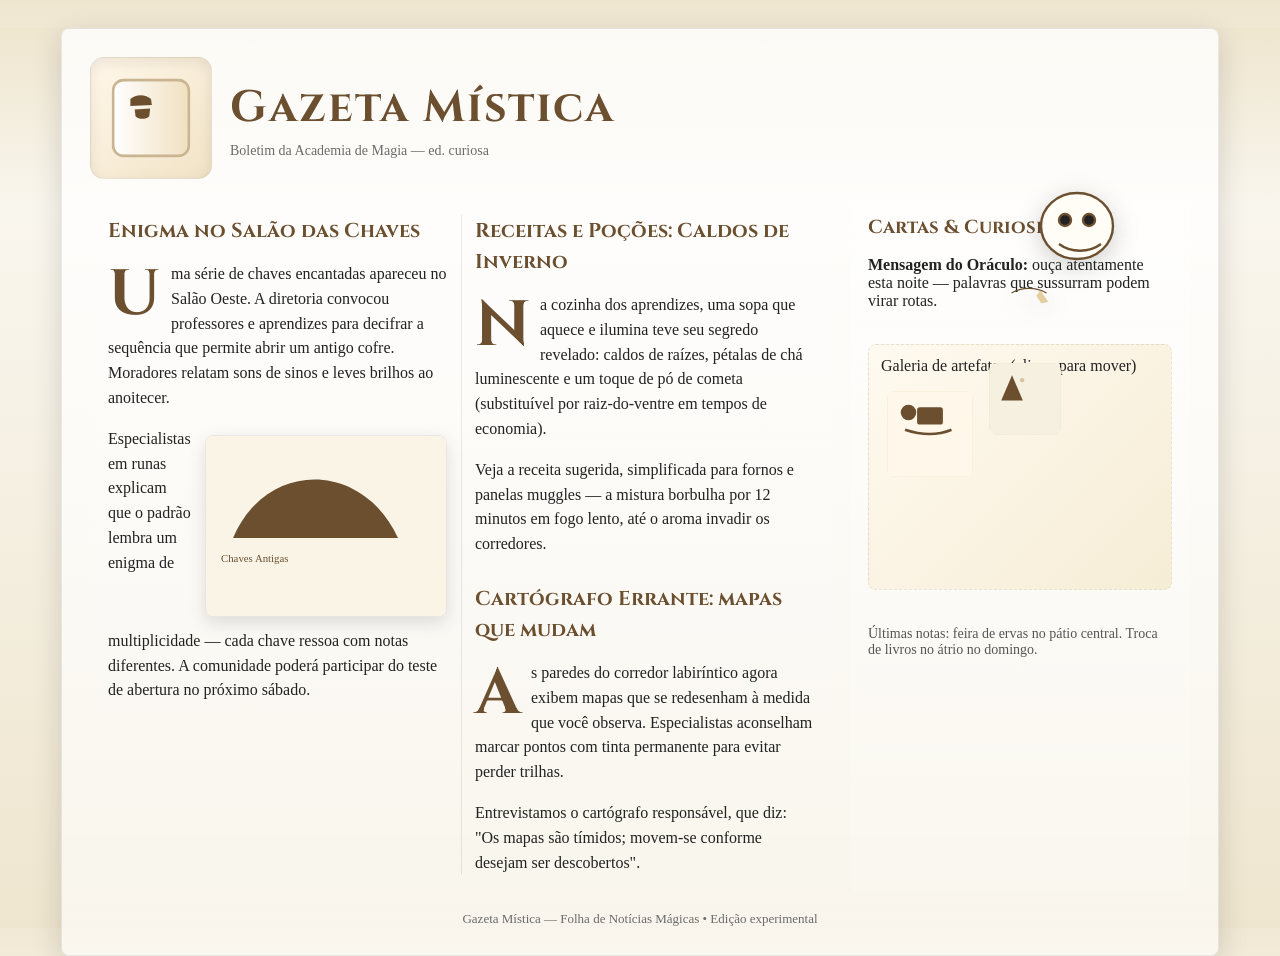
<file: html/jornal Hogwarts/index.html>
<!doctype html>
<html lang="pt-BR">
<head>
    <meta charset="utf-8" />
    <meta name="viewport" content="width=device-width,initial-scale=1" />
    <title>Gazeta Mística — Jornal da Academia de Magia</title>
    <link href="https://fonts.googleapis.com/css2?family=Cinzel:wght@400;700&family=Libre+Serif:ital,wght@0,400;0,700;1,400&display=swap" rel="stylesheet">
    <style>
        :root{
            --paper:#f3ecd7;
            --ink:#222;
            --accent:#6b4f2f;
            --sep: rgba(0,0,0,0.08);
        }

        html,body{height:100%;margin:0;background:
            linear-gradient(180deg,#efe6cf 0%,#f9f6ee 20%, #efe6cf 100%); color:var(--ink);
            font-family:"Libre Serif", serif; -webkit-font-smoothing:antialiased;
        }

        /* page */
        .page{
            max-width:1100px;
            margin:28px auto;
            background: linear-gradient(180deg, rgba(255,255,255,0.8), rgba(255,255,255,0.6));
            padding:28px;
            box-shadow: 0 8px 30px rgba(0,0,0,0.15);
            border-radius:8px;
            border:1px solid var(--sep);
            position:relative;
            overflow:hidden;
        }

        /* masthead */
        .masthead{
            display:flex;
            align-items:center;
            gap:18px;
            margin-bottom:18px;
        }
        .masthead .logo{
            width:120px;height:120px;
            background:linear-gradient(135deg,#fff7ea,#f1e3c6);
            border-radius:14px;
            display:flex;align-items:center;justify-content:center;
            box-shadow: 0 4px 14px rgba(0,0,0,0.08) inset;
            border:1px solid var(--sep);
            position:relative;
            overflow:visible;
        }
        .masthead h1{
            font-family:"Cinzel", serif;
            margin:0;
            color:var(--accent);
            font-size:44px;
            letter-spacing:2px;
            transform-origin:left center;
            animation: floatTitle 6s ease-in-out infinite;
        }
        @keyframes floatTitle{
            0%{transform:translateY(0) rotate(-0.5deg)}
            50%{transform:translateY(-6px) rotate(0.5deg)}
            100%{transform:translateY(0) rotate(-0.5deg)}
        }
        .masthead .sub{
            color:#6b6b6b;
            margin-top:6px;
            font-size:14px;
        }

        /* layout */
        .content{
            display:grid;
            grid-template-columns: 1fr 340px;
            gap:18px;
        }

        /* main column looks like old paper with columns */
        .main{
            background:linear-gradient(180deg, rgba(255,255,255,0.2), rgba(255,255,255,0));
            padding:18px;
            border-radius:6px;
            column-count:2;
            column-gap:28px;
            column-rule: 1px solid var(--sep);
            font-size:16px;
            line-height:1.55;
        }
        .main h2{
            font-family:"Cinzel", serif;
            font-size:20px;
            margin:0 0 8px 0;
            color:var(--accent);
            break-inside:avoid;
        }
        .dropcap{
            float:left;
            font-size:64px;
            line-height:54px;
            font-weight:700;
            margin-right:10px;
            color:var(--accent);
            font-family:"Cinzel", serif;
            transform:translateY(6px);
        }
        .article{
            margin-bottom:26px;
            break-inside:avoid;
            position:relative;
        }

        /* side bar with moving images */
        .sidebar{
            padding:18px;
            background:linear-gradient(180deg, rgba(255,255,255,0.35), rgba(255,255,255,0.1));
            border-radius:6px;
            min-height:360px;
            position:relative;
            overflow:hidden;
        }
        .widget-title{
            font-weight:700;
            color:var(--accent);
            margin:0 0 10px 0;
            font-family:"Cinzel", serif;
        }

        /* floating decorative images */
        .sprite{
            position:absolute;
            width:96px;height:96px;
            pointer-events:none;
            transition:transform 1s ease, left 1s ease, top 1s ease;
            will-change:transform,left,top;
            filter:drop-shadow(0 6px 12px rgba(0,0,0,0.18));
        }
        /* gentle bobbing */
        .floaty{
            animation: bob 4s ease-in-out infinite;
        }
        @keyframes bob{
            0%{transform:translateY(0)}
            50%{transform:translateY(-8px)}
            100%{transform:translateY(0)}
        }

        /* small image inside articles */
        .inline-img{
            width:100%;
            max-width:240px;
            float:right;
            margin:8px 0 12px 12px;
            border-radius:8px;
            border:1px solid var(--sep);
            box-shadow: 0 6px 18px rgba(0,0,0,0.12);
            transition: transform 0.6s ease;
        }
        .inline-img:hover{ transform: translateY(-6px) rotate(-1deg); }

        /* footer */
        .footer{
            margin-top:18px;
            font-size:13px;
            color:#6b6b6b;
            text-align:center;
        }

        /* responsive */
        @media (max-width:960px){
            .content{grid-template-columns:1fr;}
            .masthead h1{font-size:32px}
            .main{column-count:1}
            .sprite{display:none}
        }
    </style>
</head>
<body>
    <div class="page" id="page">
        <div class="masthead">
            <div class="logo" aria-hidden="true">
                <!-- simple SVG crest -->
                <svg width="86" height="86" viewBox="0 0 100 100" xmlns="http://www.w3.org/2000/svg">
                    <defs>
                        <linearGradient id="g" x1="0" x2="1"><stop offset="0" stop-color="#fff"/><stop offset="1" stop-color="#f0e0c0"/></linearGradient>
                    </defs>
                    <rect x="6" y="6" width="88" height="88" rx="12" fill="url(#g)" stroke="#c9b591" stroke-width="3"/>
                    <g transform="translate(24,20)" fill="#6b4f2f" >
                        <path d="M2 8c6-6 18-6 24 0l1 7-25 1z"/>
                        <path d="M8 28c4 4 12 4 16 0l1-9-18 1z"/>
                    </g>
                </svg>
            </div>
            <div>
                <h1>Gazeta Mística</h1>
                <div class="sub">Boletim da Academia de Magia — ed. curiosa</div>
            </div>
        </div>

        <div class="content">
            <main class="main" role="main">
                <article class="article">
                    <h2>Enigma no Salão das Chaves</h2>
                    <p><span class="dropcap">U</span>ma série de chaves encantadas apareceu no Salão Oeste. A diretoria convocou professores e aprendizes para decifrar a sequência que permite abrir um antigo cofre. Moradores relatam sons de sinos e leves brilhos ao anoitecer.</p>
                    <img class="inline-img" src="data:image/svg+xml;utf8,
                        <svg xmlns='http://www.w3.org/2000/svg' width='800' height='600'>
                            <rect width='100%' height='100%' fill='%23f9f4e6'/>
                            <g transform='translate(80,40)' fill='%236b4f2f'>
                                <path d='M10 300 C120 40 440 40 560 300 L10 300 Z' />
                            </g>
                            <text x='50' y='420' font-family='Libre Serif,serif' font-size='36' fill='%236b4f2f'>Chaves Antigas</text>
                        </svg>" alt="ilustração chaves encantadas">
                    <p>Especialistas em runas explicam que o padrão lembra um enigma de multiplicidade — cada chave ressoa com notas diferentes. A comunidade poderá participar do teste de abertura no próximo sábado.</p>
                </article>

                <article class="article">
                    <h2>Receitas e Poções: Caldos de Inverno</h2>
                    <p><span class="dropcap">N</span>a cozinha dos aprendizes, uma sopa que aquece e ilumina teve seu segredo revelado: caldos de raízes, pétalas de chá luminescente e um toque de pó de cometa (substituível por raiz-do-ventre em tempos de economia).</p>
                    <p>Veja a receita sugerida, simplificada para fornos e panelas muggles — a mistura borbulha por 12 minutos em fogo lento, até o aroma invadir os corredores.</p>
                </article>

                <article class="article">
                    <h2>Cartógrafo Errante: mapas que mudam</h2>
                    <p><span class="dropcap">A</span>s paredes do corredor labiríntico agora exibem mapas que se redesenham à medida que você observa. Especialistas aconselham marcar pontos com tinta permanente para evitar perder trilhas.</p>
                    <p>Entrevistamos o cartógrafo responsável, que diz: "Os mapas são tímidos; movem-se conforme desejam ser descobertos".</p>
                </article>
            </main>

            <aside class="sidebar" aria-labelledby="sidebar-title">
                <h3 id="sidebar-title" class="widget-title">Cartas & Curiosidades</h3>
                <p><strong>Mensagem do Oráculo:</strong> ouça atentamente esta noite — palavras que sussurram podem virar rotas.</p>

                <div style="height:18px"></div>

                <div style="position:relative; height:220px; border-radius:8px; overflow:hidden; background:
                    linear-gradient(135deg,#fffaf0,#f6edd6); border:1px dashed var(--sep); padding:12px;">
                    <p style="margin:0 0 8px 0;">Galeria de artefatos (clique para mover)</p>
                    <!-- clickable images that will jump around -->
                    <img src="data:image/svg+xml;utf8,
                        <svg xmlns='http://www.w3.org/2000/svg' width='200' height='200'>
                            <rect width='100%' height='100%' rx='14' fill='%23fff7ea' stroke='%23e6d5b0'/>
                            <g transform='translate(30,30)' fill='%236b4f2f'>
                                <circle cx='20' cy='20' r='18'/>
                                <rect x='40' y='8' width='60' height='40' rx='6'/>
                                <path d='M12 60 q60 20 108 0' stroke='%236b4f2f' stroke-width='6' fill='none'/>
                            </g>
                        </svg>" class="movable" style="position:absolute; left:18px; top:46px; width:86px; height:86px; border-radius:8px; cursor:pointer;" alt="artefato 1" />
                    <img src="data:image/svg+xml;utf8,
                        <svg xmlns='http://www.w3.org/2000/svg' width='200' height='200'>
                            <rect width='100%' height='100%' rx='12' fill='%23f6f0e0' stroke='%23e6d5b0'/>
                            <g transform='translate(24,24)' fill='%236b4f2f'>
                                <path d='M10 80 L40 10 L70 80 Z' />
                                <circle cx='68' cy='24' r='6' fill='%23d9c2a0'/>
                            </g>
                        </svg>" class="movable" style="position:absolute; left:120px; top:18px; width:72px; height:72px; border-radius:8px; cursor:pointer;" alt="artefato 2" />
                </div>

                <div style="height:22px"></div>

                <p style="font-size:14px; color:#555">Últimas notas: feira de ervas no pátio central. Troca de livros no átrio no domingo.</p>
            </aside>
        </div>

        <div class="footer">Gazeta Mística — Folha de Notícias Mágicas • Edição experimental</div>

        <!-- decorative sprites that move around the page -->
        <svg class="sprite floaty" id="owl" viewBox="0 0 64 64" style="left:18px; top: -24px;">
            <g fill="#fffdf6" stroke="#6b4f2f" stroke-width="1.6">
                <ellipse cx="32" cy="32" rx="24" ry="22" />
                <circle cx="24" cy="28" r="4" fill="#222"/>
                <circle cx="40" cy="28" r="4" fill="#222"/>
                <path d="M20 44c8 6 20 6 28 0" fill="none"/>
            </g>
        </svg>

        <svg class="sprite floaty" id="broom" viewBox="0 0 64 64" style="right: -36px; top: 10px; width:130px; height:40px;">
            <g fill="none" stroke="#6b4f2f" stroke-width="2">
                <path d="M4 32 C20 22 44 22 60 32" />
                <path d="M50 28 L62 46 L52 48 L44 36" fill="#e6cf9a" stroke="rgba(0,0,0,0.06)"/>
            </g>
        </svg>
    </div>

    <script>
        // Move decorative sprites in a slow wandering motion
        (function(){
            const page = document.getElementById('page');
            const sprites = Array.from(page.querySelectorAll('.sprite'));
            function placeSprites(){
                const rect = page.getBoundingClientRect();
                sprites.forEach((el, i) => {
                    const w = el.offsetWidth || 80;
                    const h = el.offsetHeight || 80;
                    const padding = 8;
                    const left = Math.random() * (rect.width - w - padding*2) + padding;
                    const top = Math.random() * (rect.height*0.5 - h - padding) + padding - 20;
                    el.style.left = left + 'px';
                    el.style.top = top + 'px';
                });
            }
            // initial
            placeSprites();
            // slowly reposition every 6 seconds with smooth transition
            setInterval(placeSprites, 6000);

            // make "movable" images jump to random positions inside their parent when clicked
            const movables = Array.from(document.querySelectorAll('.movable'));
            movables.forEach(img=>{
                img.addEventListener('click', ()=>{
                    const parent = img.parentElement;
                    const pr = parent.getBoundingClientRect();
                    const iw = img.offsetWidth, ih = img.offsetHeight;
                    const left = Math.random() * (pr.width - iw - 12) + 6;
                    const top = Math.random() * (pr.height - ih - 12) + 6;
                    img.style.left = left + 'px';
                    img.style.top = top + 'px';
                });
            });

            // small keyboard shortcut: press "M" to shuffle movables
            window.addEventListener('keydown', (e)=>{
                if(e.key.toLowerCase() === 'm'){
                    movables.forEach(img=> img.click());
                }
            });

            // subtle parallax while moving mouse
            page.addEventListener('mousemove', (ev)=>{
                const cx = ev.clientX / window.innerWidth - 0.5;
                const cy = ev.clientY / window.innerHeight - 0.5;
                sprites.forEach((el, idx)=>{
                    const depth = (idx + 1) * 6;
                    el.style.transform = `translate(${cx * depth}px, ${cy * depth}px)`;
                });
            });
        })();
    </script>
</body>
</html>
</file>
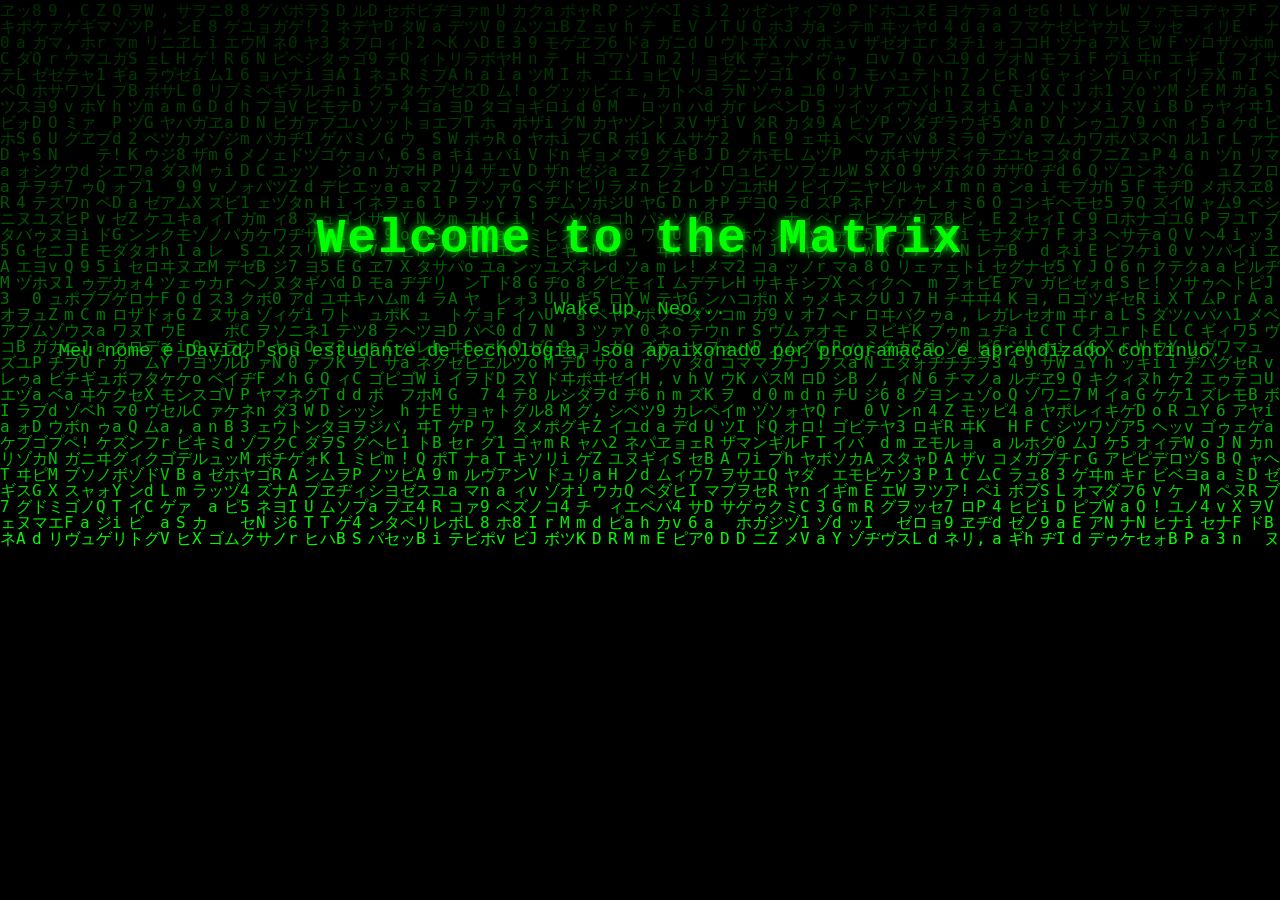
<file: html/matrix.html/index.html>
<!DOCTYPE html>
<html lang="en">
<head>
    <meta charset="UTF-8">
    <meta name="viewport" content="width=device-width, initial-scale=1.0">
    <title>Matrix Digital Rain</title>
    <style>
        body {
            margin: 0;
            background: black;
            display: flex;
            flex-direction: column;
            height: 100vh;
            overflow: hidden;
            font-family: 'Courier New', monospace;
        }

        #matrix {
            position: absolute;
            top: 0;
            left: 0;
        }
    
        .content {
            position: relative;
            z-index: 1;
            color: #00ff00;
            text-align: center;
            margin-top: 20vh;
        }
        
       h1 {
            font-size: 3em;
            text-shadow: 0 0 10px #00ff00;
            letter-spacing: 2px;
        }

        p {
            font-size: 1.2em;
            color: #00cc00;
        }
    </style>
</head>
<body>
    <canvas id="matrix"></canvas>
    <div class="content">
        <h1>Welcome to the Matrix</h1>
        <p>Wake up, Neo...</p>
        <p>Meu nome é David, sou estudante de tecnologia, sou apaixonado por programação e aprendizado contínuo.</p>
    </div> 
    
    
    <script>
        const canvas = document.getElementById('matrix');
        const ctx = canvas.getContext('2d');

        canvas.width = window.innerWidth;
        canvas.height = window.innerHeight;

        const katakana = 'アァカサタナハマヤャラワガザダバパイィキシチニヒミリヰギジヂビピウゥクスツヌフムユュルグズブヅプエェケセテネヘメレヱゲゼデベペオォコソトノホモヨョロヲゴゾドボポヴッン';
        const latin = 'ABCDEFGHIJKLMNOPQRSTUVWXYZ,Dani amor daminha vida!';
        const nums = '0123456789';
        const alphabet = katakana + latin + nums;

        const fontSize = 16;
        const columns = canvas.width/fontSize;
        const rainDrops = new Array(Math.floor(columns)).fill(1);

        function draw() {
            ctx.fillStyle = 'rgba(0, 0, 0, 0.05)';
            ctx.fillRect(0, 0, canvas.width, canvas.height);

            ctx.fillStyle = '#0F0';
            ctx.font = fontSize + 'px monospace';

            for(let i = 0; i < rainDrops.length; i++) {
                const text = alphabet.charAt(Math.floor(Math.random() * alphabet.length));
                ctx.fillText(text, i * fontSize, rainDrops[i] * fontSize);
                
                if(rainDrops[i] * fontSize > canvas.height && Math.random() > 0.975) {
                    rainDrops[i] = 0;
                }
                rainDrops[i]++;
            }
        }

        setInterval(draw, 30);

        window.addEventListener('resize', () => {
            canvas.width = window.innerWidth;
            canvas.height = window.innerHeight;
        });
    </script>
</body>
</html>
</file>
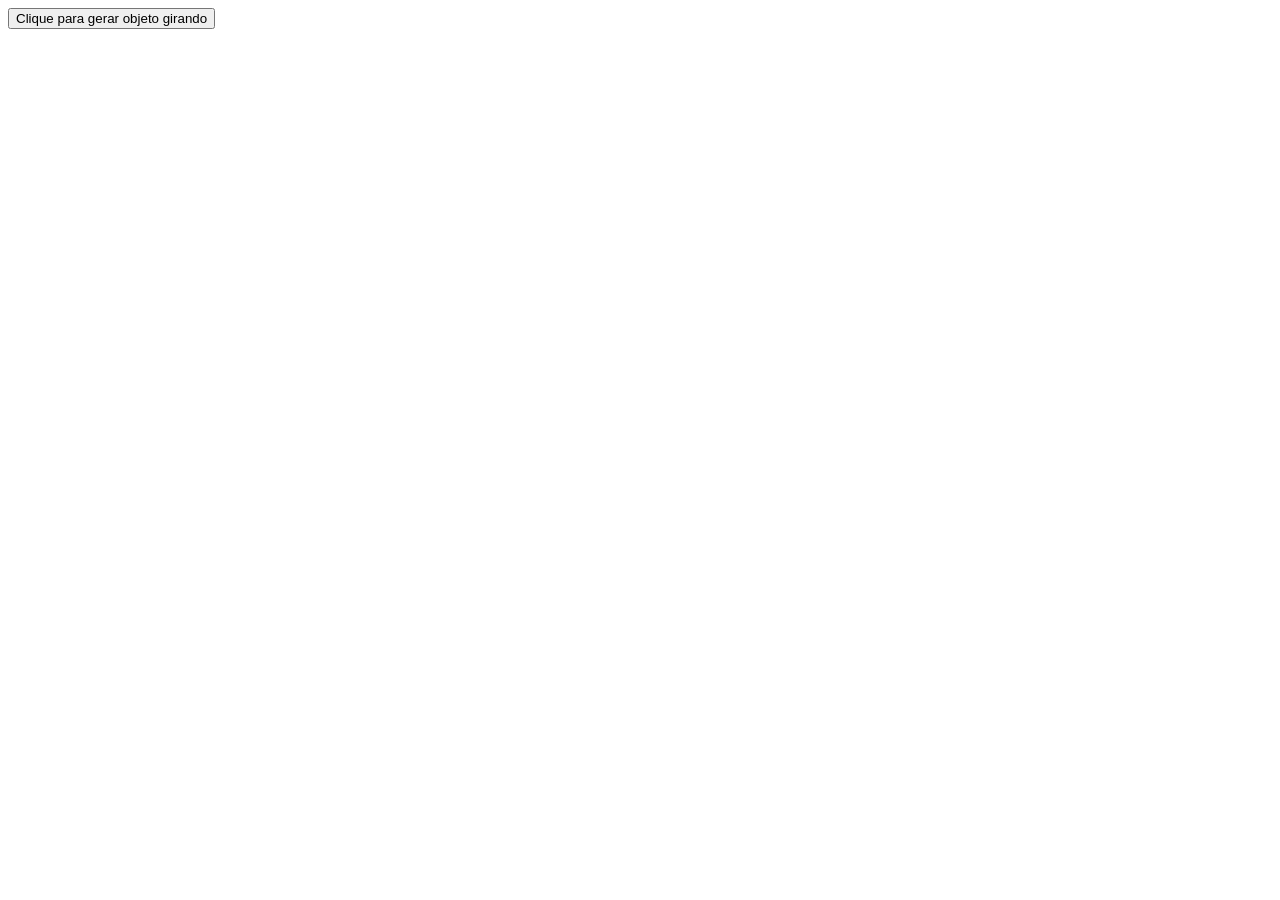
<file: html/botao.html>
<!DOCTYPE html>
<html lang="en">
<head>
    <meta charset="UTF-8">
    <meta name="viewport" content="width=device-width, initial-scale=1.0">
    <title>Botão com Objeto Girando</title>
    <style>
        .rotating-object {
            width: 100px;
            height: 100px;
            margin: 20px auto;
            display: none;
            animation: spin 2s linear infinite;
        }

        @keyframes spin {
            from {
                transform: rotate(0deg);
            }
            to {
                transform: rotate(360deg);
            }
        }
    </style>
</head>
<body>
    <button onclick="generateRotatingObject()">Clique para gerar objeto girando</button>
    <div id="rotating-object" class="rotating-object"></div>

    <script>
        function generateRotatingObject() {
            const object = document.getElementById('rotating-object');
            const shapes = [
                { width: '100px', height: '100px', borderRadius: '0', backgroundColor: 'blue' },
                { width: '100px', height: '100px', borderRadius: '50%', backgroundColor: 'green' },
                { width: '120px', height: '60px', borderRadius: '10px', backgroundColor: 'red' },
                { width: '80px', height: '80px', borderRadius: '20%', backgroundColor: 'purple' },
                { width: '100px', height: '50px', borderRadius: '0', backgroundColor: 'orange' }
            ];

            const randomShape = shapes[Math.floor(Math.random() * shapes.length)];

            object.style.width = randomShape.width;
            object.style.height = randomShape.height;
            object.style.borderRadius = randomShape.borderRadius;
            object.style.backgroundColor = randomShape.backgroundColor;
            object.style.display = 'block';
        }
    </script>
</body>
</html>
</file>
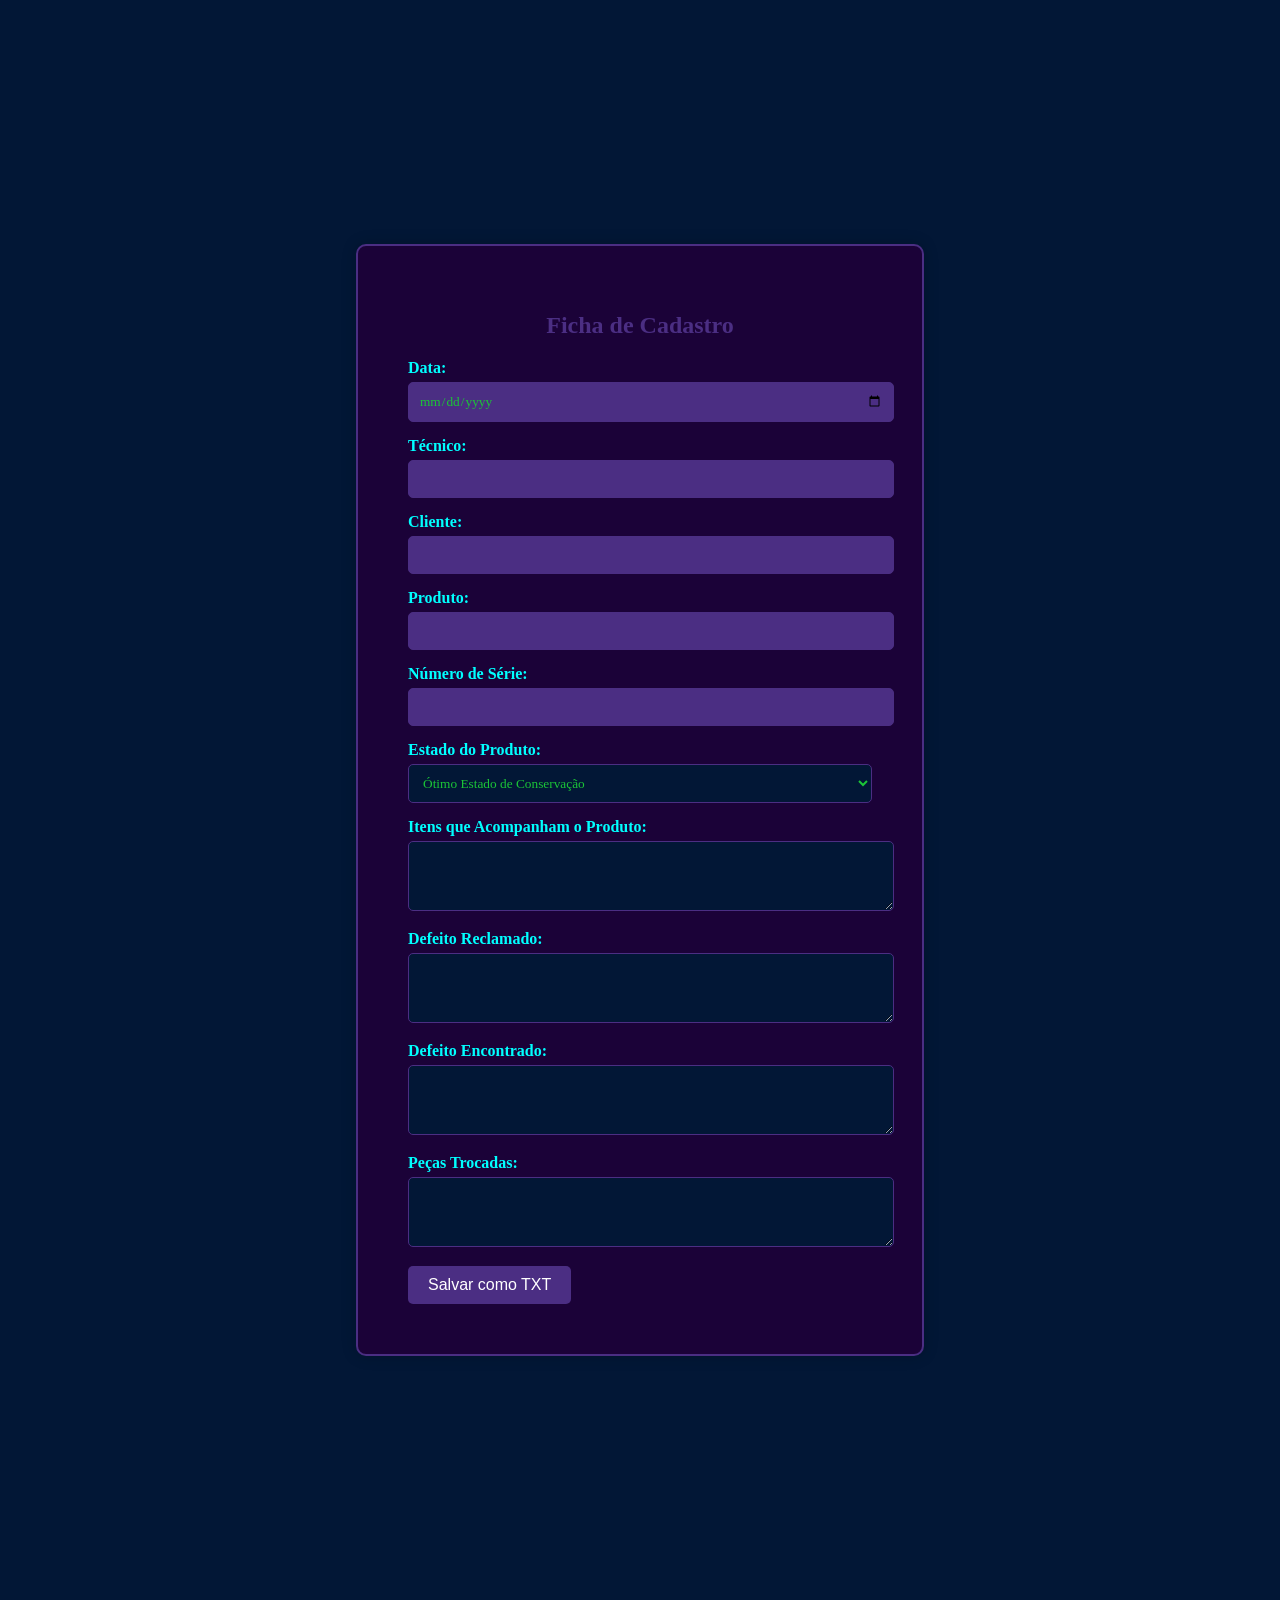
<file: html/Ficha-de-Cadastro.html>
<!DOCTYPE html>
<html lang="pt-BR">
<head>
    <meta charset="UTF-8">
    <meta name="viewport" content="width=device-width, initial-scale=1.0">
    <title>Ficha de Cadastro</title>
    <style>
        body {
            font-family: 'Georgia', serif;
            background-color: #021736;
            color: #4b2e83;
            margin: 100px;
            padding: 250px ;
            display: flex;
            justify-content: center;
            align-items: center;
            height: 100vh;
        }
        form {
            background: #1b0238;
            border: 2px solid #4b2e83;
            border-radius: 10px;
            padding: 50px;
            width: 80%;
            max-width: 600px;
            min-width: 120px;
            box-shadow: 0 0 15px rgba(0, 0, 0, 0.2);
                        
        }
        h1 {
            text-align: center;
            font-family: 'Times New Roman', serif;
            font-size: 24px;
            margin-bottom: 20px;
        }
        label {
            font-weight: bold;
            color: aqua;
        }
        
        
        textarea, input, select {
            width: 100%;
            margin-top: 5px;
            margin-bottom: 15px;
            padding: 10px;
            border: 1px solid #4b2e83;
            border-radius: 5px;
            font-family: 'Georgia', serif;
            background-color: #021736;
            color: rgb(27, 197, 55);
            
        }

        input {
            background-color: #4b2e83;
            
        }

       
        button {
            background-color: #4b2e83;
            color: #ffffff;
            border: none;
            padding: 10px 20px;
            border-radius: 5px;
            cursor: pointer;
            font-size: 16px;
        }
        button:hover {
            background-color: #3a2366;
        }
    </style>
</head>
<body>
    <form id="cadastroForm">
        <h1>Ficha de Cadastro</h1>
        <label for="data">Data:</label>
        <input type="date" id="data" name="data" required><br>

        <label for="tecnico">Técnico:</label>
        <input type="text" id="tecnico" name="tecnico" required><br>

        <label for="cliente">Cliente:</label>
        <input type="text" id="cliente" name="cliente" required><br>

        <label for="produto">Produto:</label>
        <input type="text" id="produto" name="produto" required><br>

        <label for="numero_serie">Número de Série:</label>
        <input type="text" id="numero_serie" name="numero_serie" required><br>

        <label for="estado_produto">Estado do Produto:</label>
        <select id="estado_produto" name="estado_produto" required>
            <option value="otimoestadodeconservacao">Ótimo Estado de Conservação</option>
            <option value="sujoearranhado">Sujo e Arranhado</option>
            <option value="Completamente-sujo">Completamente Sujo</option>
        </select><br>

        <label for="itens_acompanhamento">Itens que Acompanham o Produto:</label>
        <textarea id="itens_acompanhamento" name="itens_acompanhamento" rows="3" required></textarea><br>

        <label for="defeito_reclamado">Defeito Reclamado:</label>
        <textarea id="defeito_reclamado" name="defeito_reclamado" rows="3" required></textarea><br>

        <label for="defeito_encontrado">Defeito Encontrado:</label>
        <textarea id="defeito_encontrado" name="defeito_encontrado" rows="3"></textarea><br>

        <label for="pecas_trocadas">Peças Trocadas:</label>
        <textarea id="pecas_trocadas" name="pecas_trocadas" rows="3"></textarea><br>

        <button type="button" onclick="salvarComoTxt()">Salvar como TXT</button>
    </form>

    <script>
        function salvarComoTxt() {
            const form = document.getElementById('cadastroForm');
            const formData = new FormData(form);
            let conteudo = '******************************\n';

            for (const [key, value] of formData.entries()) {
                conteudo += `* ${key}: ${value}\n`;
            }

            conteudo += '******************************\n';

            const cliente = formData.get('cliente') || 'cliente';
            const data = formData.get('data') || 'data';
            const nomeArquivo = `${cliente}_${data}.txt`.replace(/[/\\?%*:|"<>]/g, '-');

            const blob = new Blob([conteudo], { type: 'text/plain' });
            const link = document.createElement('a');
            link.href = URL.createObjectURL(blob);
            link.download = nomeArquivo;
            link.click();
        }
    </script>
</body>
</html>
</file>
